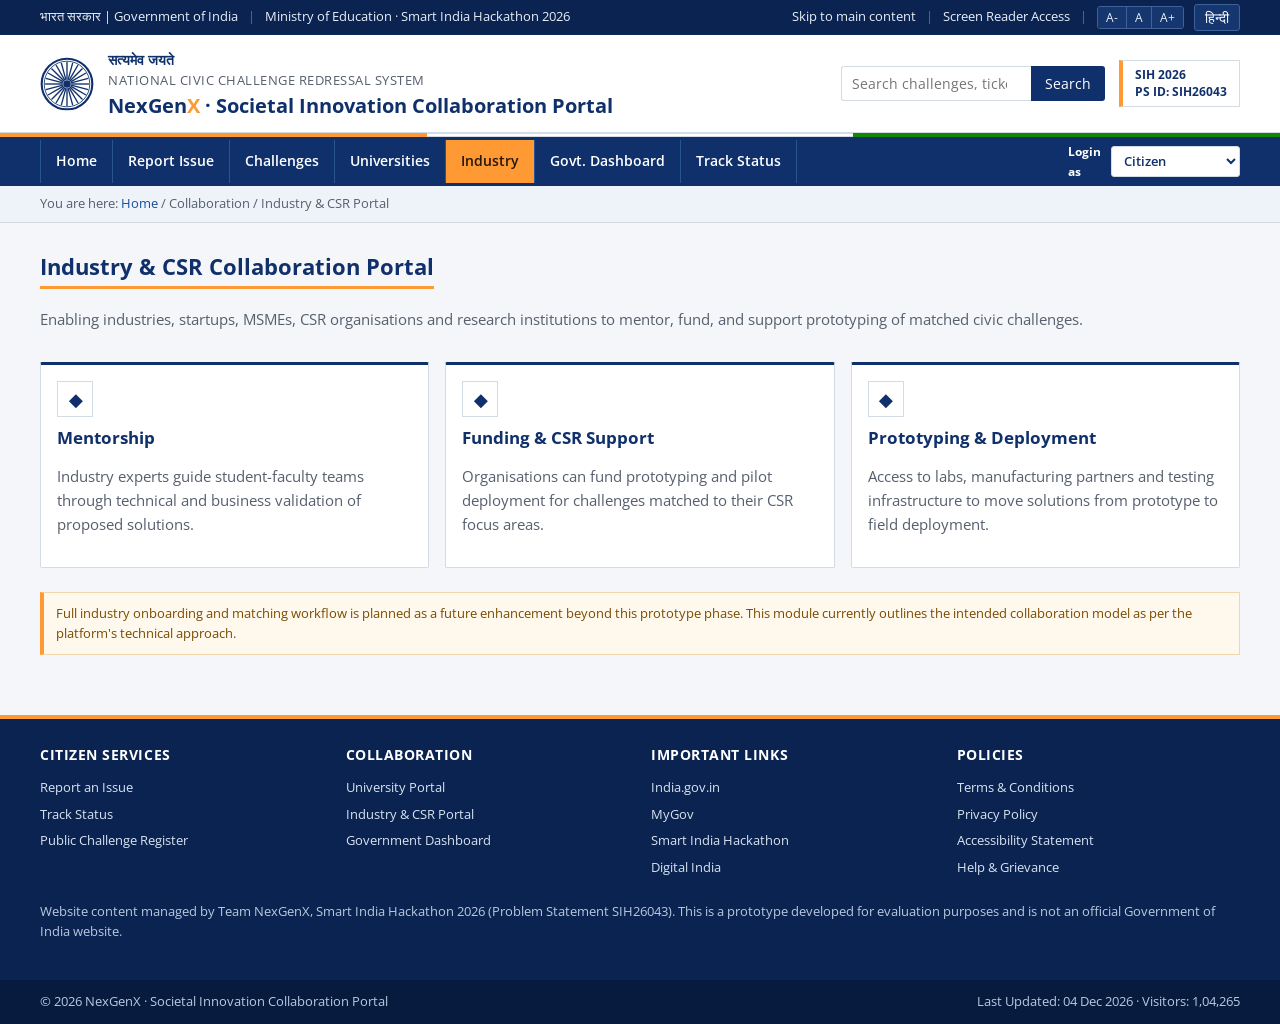
<file: templates/industry.html>
<!DOCTYPE html>
<html lang="en">
<head>
  <meta charset="UTF-8" />
  <meta name="viewport" content="width=device-width, initial-scale=1.0" />
  <title>Industry & CSR Portal · NexGenX | Government of India</title>
  <link rel="preconnect" href="https://fonts.googleapis.com" />
  <link href="https://fonts.googleapis.com/css2?family=Open+Sans:wght@400;600;700&display=swap" rel="stylesheet" />
  <link rel="stylesheet" href="/static/styles.css" />
</head>
<body>
  <section class="section">
    <div class="container">
      <div class="section-head">
        <div>
          <h2>Industry &amp; CSR Collaboration Portal</h2>
          <p class="muted" style="margin-top:8px">Enabling industries, startups, MSMEs, CSR organisations and research institutions to mentor, fund, and support prototyping of matched civic challenges.</p>
        </div>
      </div>
      <div class="cards">
        <article class="card">
          <div class="icon">◆</div>
          <h3>Mentorship</h3>
          <p class="muted">Industry experts guide student-faculty teams through technical and business validation of proposed solutions.</p>
        </article>
        <article class="card">
          <div class="icon">◆</div>
          <h3>Funding &amp; CSR Support</h3>
          <p class="muted">Organisations can fund prototyping and pilot deployment for challenges matched to their CSR focus areas.</p>
        </article>
        <article class="card">
          <div class="icon">◆</div>
          <h3>Prototyping &amp; Deployment</h3>
          <p class="muted">Access to labs, manufacturing partners and testing infrastructure to move solutions from prototype to field deployment.</p>
        </article>
      </div>
      <div class="notice" style="margin-top:24px">
        Full industry onboarding and matching workflow is planned as a future enhancement beyond this prototype phase. This module currently outlines the intended collaboration model as per the platform's technical approach.
      </div>
    </div>
  </section>
  <script src="/static/layout.js"></script>
</body>
</html>
</file>
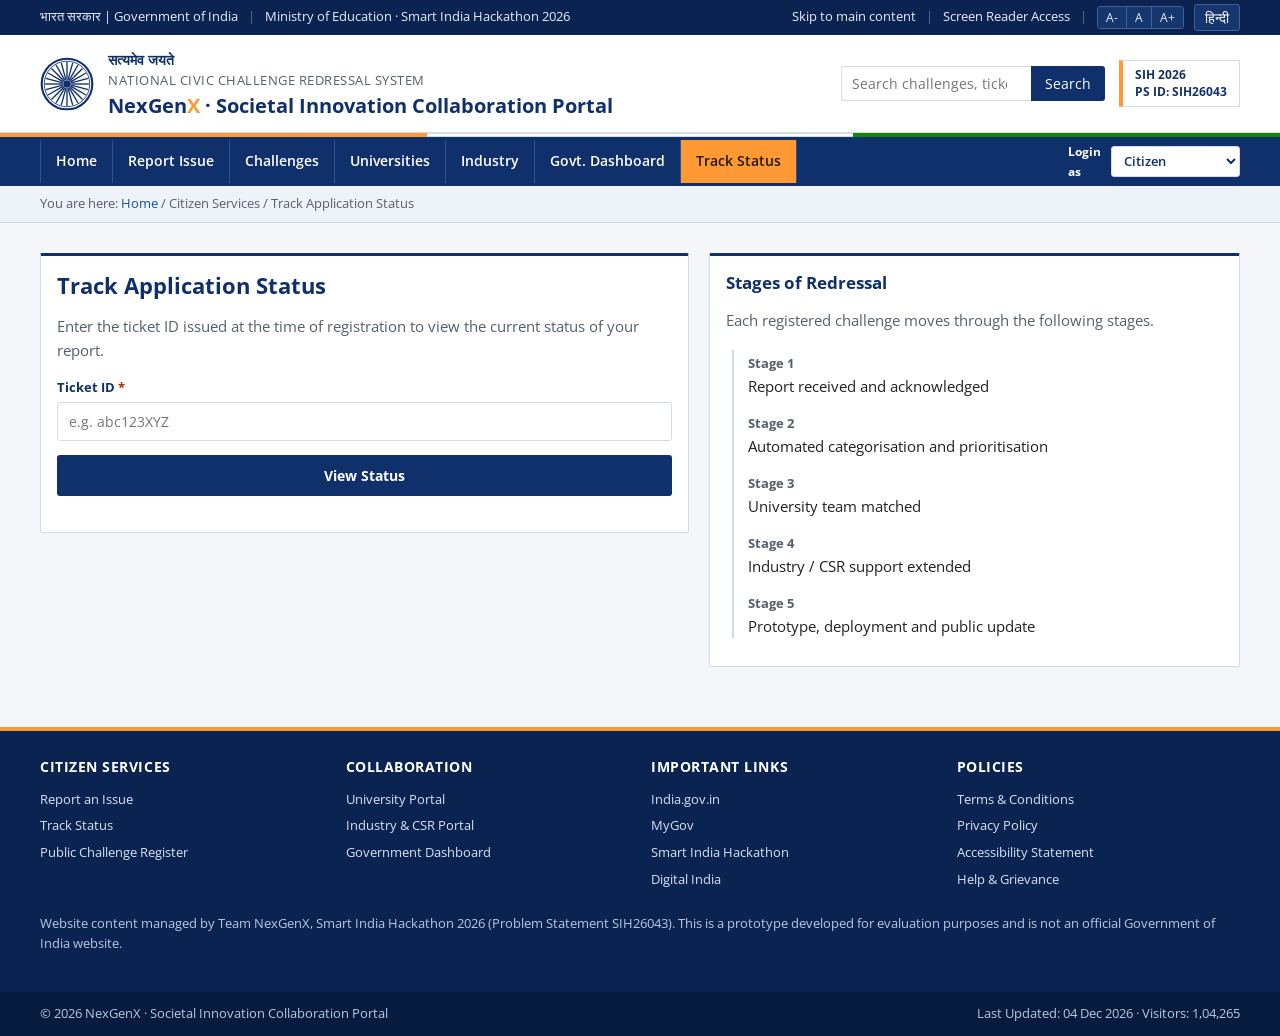
<file: templates/track.html>
<!DOCTYPE html>
<html lang="en">
<head>
  <meta charset="UTF-8" />
  <meta name="viewport" content="width=device-width, initial-scale=1.0" />
  <title>Track Application Status · NexGenX | Government of India</title>
  <link rel="preconnect" href="https://fonts.googleapis.com" />
  <link href="https://fonts.googleapis.com/css2?family=Open+Sans:wght@400;600;700&display=swap" rel="stylesheet" />
  <link rel="stylesheet" href="/static/styles.css" />
</head>
<body>
  <section class="section">
    <div class="container layout">
      <div class="card">
        <h2>Track Application Status</h2>
        <p class="muted">Enter the ticket ID issued at the time of registration to view the current status of your report.</p>
        <form id="find" class="form-grid">
          <div>
            <label for="ticket">Ticket ID <span class="req">*</span></label>
            <input id="ticket" placeholder="e.g. abc123XYZ" />
          </div>
          <button class="btn btn-primary" type="submit">View Status</button>
        </form>
        <div id="result" style="margin-top:20px"></div>
      </div>
      <div class="card">
        <h3>Stages of Redressal</h3>
        <p class="muted">Each registered challenge moves through the following stages.</p>
        <div class="timeline" style="margin-top:18px">
          <p><small>Stage 1</small><br>Report received and acknowledged</p>
          <p><small>Stage 2</small><br>Automated categorisation and prioritisation</p>
          <p><small>Stage 3</small><br>University team matched</p>
          <p><small>Stage 4</small><br>Industry / CSR support extended</p>
          <p><small>Stage 5</small><br>Prototype, deployment and public update</p>
        </div>
      </div>
    </div>
  </section>
  <script src="/static/store.js"></script>
  <script src="/static/layout.js"></script>
  <script>
    const params = new URLSearchParams(location.search);
    if (params.get("id")) ticket.value = params.get("id");

    async function show(id) {
      const i = await Store.get(id);
      if (!i) {
        result.innerHTML = "<p class='notice'>No record found against the ticket ID entered. Please verify and try again.</p>";
        return;
      }
      result.innerHTML = `
        <span class="badge">${i.category}</span>
        <span class="badge">${i.priority}</span>
        <span class="badge">${i.status}</span>
        <h3>${i.title}</h3>
        <p>${i.description}</p>
        <p class="muted">${i.location} · Applicant: ${i.reporter}</p>
        <p><b>Summary:</b> ${i.summary || ""}</p>
        <p><b>University:</b> ${i.university || "Awaited"}</p>
        ${i.photo ? `<img src="${i.photo}" alt="Supporting photograph" style="border:1px solid #d3dbe5;margin:12px 0;max-height:240px;object-fit:cover">` : ""}
        <h3>Action Taken</h3>
        <div class="timeline">${(i.updates || []).map((u) => `<p><small>${u.at}</small><br>${u.text}</p>`).join("") || "<p class='muted'>No action recorded so far.</p>"}</div>`;
    }
    document.getElementById("find").onsubmit = (e) => {
      e.preventDefault();
      show(ticket.value.trim());
    };
    if (ticket.value) show(ticket.value);
  </script>
</body>
</html>
</file>
<file: static/styles.css>
:root {
  --navy: #10306b;
  --navy-dark: #0a2350;
  --navy-light: #1c4d92;
  --saffron: #ff9933;
  --green: #138808;
  --link: #14509b;
  --ink: #212121;
  --muted: #555f6d;
  --line: #d3dbe5;
  --line-soft: #e6ecf3;
  --paper: #f4f6f9;
  --panel: #ffffff;
  --tint: #eef3f9;
  --alert: #b12704;
}

* {
  box-sizing: border-box;
}
html {
  scroll-behavior: smooth;
}
body {
  margin: 0;
  font-family: "Open Sans", Arial, Helvetica, sans-serif;
  font-size: 15px;
  line-height: 1.6;
  color: var(--ink);
  background: var(--paper);
}

a {
  color: var(--link);
  text-decoration: none;
}
a:hover {
  text-decoration: underline;
}
img {
  max-width: 100%;
  display: block;
}
button,
input,
select,
textarea {
  font-family: inherit;
  font-size: 14px;
}

.container {
  width: min(1200px, calc(100% - 32px));
  margin: 0 auto;
}
.skip-link {
  position: absolute;
  left: -9999px;
  top: 0;
  z-index: 100;
  background: var(--navy);
  color: #fff;
  padding: 8px 14px;
}
.skip-link:focus {
  left: 8px;
  top: 8px;
}

/* ---------- Government top utility bar ---------- */
.gov-topbar {
  background: var(--navy-dark);
  color: #e8eef7;
  font-size: 12.5px;
  border-bottom: 1px solid #0d2a5c;
}
.gov-topbar .container {
  display: flex;
  align-items: center;
  justify-content: space-between;
  gap: 12px;
  min-height: 34px;
  flex-wrap: wrap;
}
.gov-topbar a {
  color: #e8eef7;
}
.topbar-left {
  display: flex;
  gap: 10px;
  align-items: center;
}
.topbar-right {
  display: flex;
  gap: 10px;
  align-items: center;
}
.topbar-sep {
  color: #4d6fa4;
}
.font-ctl {
  display: inline-flex;
  border: 1px solid #3f6198;
  border-radius: 3px;
  overflow: hidden;
}
.font-ctl button {
  background: #15366f;
  color: #e8eef7;
  border: 0;
  cursor: pointer;
  padding: 2px 8px;
  font-size: 12px;
  border-right: 1px solid #3f6198;
}
.font-ctl button:last-child {
  border-right: 0;
}
.font-ctl button:hover {
  background: var(--navy-light);
}
.lang-toggle {
  background: #15366f;
  color: #fff;
  border: 1px solid #3f6198;
  border-radius: 3px;
  padding: 3px 10px;
  cursor: pointer;
}

/* ---------- Emblem header ---------- */
.gov-header {
  background: #fff;
  border-bottom: 1px solid var(--line);
}
.gov-header .container {
  display: flex;
  align-items: center;
  justify-content: space-between;
  gap: 18px;
  padding: 14px 0;
  flex-wrap: wrap;
}
.emblem-block {
  display: flex;
  align-items: center;
  gap: 14px;
}
.emblem {
  width: 54px;
  height: 54px;
  flex: none;
}
.emblem-text .hi {
  font-size: 14px;
  font-weight: 700;
  color: var(--navy);
}
.emblem-text .en {
  font-size: 12.5px;
  color: var(--muted);
  text-transform: uppercase;
  letter-spacing: 0.04em;
}
.portal-title {
  font-size: 20px;
  font-weight: 700;
  color: var(--navy);
  margin: 2px 0 0;
  line-height: 1.25;
}
.portal-title span {
  color: var(--saffron);
}
.header-right {
  display: flex;
  align-items: center;
  gap: 14px;
}
.sih-badge {
  border: 1px solid var(--line);
  border-left: 4px solid var(--saffron);
  padding: 6px 12px;
  font-size: 12px;
  color: var(--navy);
  font-weight: 700;
  line-height: 1.4;
}
.header-search {
  display: flex;
}
.header-search input {
  border: 1px solid var(--line);
  border-right: 0;
  padding: 7px 10px;
  width: 190px;
  border-radius: 3px 0 0 3px;
}
.header-search button {
  background: var(--navy);
  color: #fff;
  border: 0;
  padding: 7px 14px;
  cursor: pointer;
  border-radius: 0 3px 3px 0;
}

/* ---------- Tricolour strip ---------- */
.tricolour {
  height: 4px;
  display: flex;
}
.tricolour i {
  flex: 1;
}
.tricolour i:nth-child(1) {
  background: var(--saffron);
}
.tricolour i:nth-child(2) {
  background: #ffffff;
  border-top: 1px solid var(--line);
  border-bottom: 1px solid var(--line);
}
.tricolour i:nth-child(3) {
  background: var(--green);
}

/* ---------- Main navigation ---------- */
.gov-nav {
  background: var(--navy);
  position: sticky;
  top: 0;
  z-index: 50;
}
.gov-nav .container {
  display: flex;
  align-items: center;
  justify-content: space-between;
  gap: 10px;
}
.gov-nav ul {
  list-style: none;
  display: flex;
  margin: 0;
  padding: 0;
  flex-wrap: wrap;
}
.gov-nav a {
  display: block;
  color: #fff;
  padding: 11px 15px;
  font-size: 13.5px;
  font-weight: 600;
  border-right: 1px solid #2a548f;
}
.gov-nav li:first-child a {
  border-left: 1px solid #2a548f;
}
.gov-nav a:hover {
  background: var(--navy-light);
  text-decoration: none;
}
.gov-nav a.active {
  background: var(--saffron);
  color: #23180a;
}
.nav-right {
  display: flex;
  align-items: center;
  gap: 8px;
  padding: 5px 0;
}
.role-chip {
  background: #fff;
  border: 1px solid var(--line);
  border-radius: 3px;
  padding: 5px 8px;
  font-size: 12.5px;
  font-weight: 600;
  color: var(--navy);
}
.nav-toggle {
  display: none;
  background: transparent;
  color: #fff;
  border: 1px solid #3f6198;
  border-radius: 3px;
  padding: 6px 10px;
  cursor: pointer;
}

/* ---------- Breadcrumb ---------- */
.breadcrumb {
  background: var(--tint);
  border-bottom: 1px solid var(--line);
  font-size: 12.5px;
}
.breadcrumb .container {
  padding: 8px 0;
  color: var(--muted);
}

/* ---------- Buttons ---------- */
.btn {
  display: inline-flex;
  align-items: center;
  justify-content: center;
  gap: 8px;
  border: 1px solid transparent;
  border-radius: 3px;
  cursor: pointer;
  padding: 10px 18px;
  font-weight: 700;
  font-size: 14px;
}
.btn:hover {
  text-decoration: none;
}
.btn-primary {
  background: var(--navy);
  color: #fff;
}
.btn-primary:hover {
  background: var(--navy-light);
}
.btn-accent {
  background: var(--green);
  color: #fff;
}
.btn-accent:hover {
  background: #0f6f06;
}
.btn-ghost {
  background: #fff;
  border-color: var(--navy);
  color: var(--navy);
}
.btn-ghost:hover {
  background: var(--tint);
}
.btn-sm {
  padding: 6px 12px;
  font-size: 12.5px;
}
.btn:disabled {
  opacity: 0.6;
  cursor: not-allowed;
}

/* ---------- Hero / banner ---------- */
.hero {
  background: linear-gradient(180deg, #0d2a5c 0%, #15427f 100%);
  color: #fff;
  padding: 34px 0;
  border-bottom: 4px solid var(--saffron);
}
.hero-grid {
  display: grid;
  grid-template-columns: 1.25fr 0.75fr;
  gap: 28px;
  align-items: start;
}
.kicker {
  display: inline-block;
  background: rgba(255, 255, 255, 0.12);
  border: 1px solid rgba(255, 255, 255, 0.3);
  padding: 5px 10px;
  font-size: 12.5px;
  font-weight: 600;
  margin-bottom: 14px;
}
h1,
h2,
h3 {
  font-family: inherit;
  margin: 0 0 10px;
  color: var(--navy);
  line-height: 1.25;
}
h1 {
  font-size: 30px;
  font-weight: 700;
}
.hero h1 {
  color: #fff;
}
h2 {
  font-size: 22px;
}
h3 {
  font-size: 17px;
}
.lead {
  font-size: 15.5px;
  max-width: 70ch;
}
.hero .lead {
  color: #dce6f4;
}
.flow {
  display: flex;
  flex-wrap: wrap;
  gap: 8px;
  margin: 16px 0 20px;
}
.flow b {
  background: rgba(255, 255, 255, 0.1);
  border: 1px solid rgba(255, 255, 255, 0.28);
  padding: 6px 11px;
  font-size: 12.5px;
  font-weight: 600;
}
.hero-card {
  background: #fff;
  border: 1px solid var(--line);
  border-top: 4px solid var(--saffron);
  padding: 16px;
}
.hero-card .muted {
  color: var(--muted);
}
.cycle {
  display: grid;
  grid-template-columns: 1fr 1fr;
  gap: 10px;
}
.cycle div {
  padding: 12px;
  font-size: 13px;
  font-weight: 700;
  color: #fff;
  border-radius: 2px;
}
.cycle small {
  font-weight: 400;
}
.cycle .c {
  background: #b06a00;
}
.cycle .u {
  background: var(--navy);
}
.cycle .i {
  background: #5a3a9e;
}
.cycle .g {
  background: var(--green);
}

/* ---------- Sections & panels ---------- */
.section {
  padding: 30px 0;
}
.section-head {
  display: flex;
  justify-content: space-between;
  align-items: flex-end;
  gap: 16px;
  margin-bottom: 16px;
}
.section-head h2 {
  padding-bottom: 6px;
  border-bottom: 3px solid var(--saffron);
  display: inline-block;
}
.muted {
  color: var(--muted);
}

.cards {
  display: grid;
  grid-template-columns: repeat(3, 1fr);
  gap: 16px;
}
.card {
  background: var(--panel);
  border: 1px solid var(--line);
  border-top: 3px solid var(--navy);
  padding: 16px;
  border-radius: 2px;
}
a.card:hover {
  border-top-color: var(--saffron);
  text-decoration: none;
  box-shadow: 0 2px 8px rgba(16, 48, 107, 0.12);
}
.icon {
  width: 36px;
  height: 36px;
  border: 1px solid var(--line);
  display: grid;
  place-items: center;
  font-size: 17px;
  font-weight: 700;
  color: var(--navy);
  margin-bottom: 10px;
}
.stats {
  display: grid;
  grid-template-columns: repeat(4, 1fr);
  gap: 14px;
}
.stat {
  background: #fff;
  border: 1px solid var(--line);
  border-left: 4px solid var(--green);
  padding: 14px 16px;
}
.stat b {
  display: block;
  font-size: 24px;
  color: var(--navy);
}
.stat span {
  color: var(--muted);
  font-size: 12.5px;
  font-weight: 600;
}

.layout {
  display: grid;
  grid-template-columns: 1.1fr 0.9fr;
  gap: 20px;
  align-items: start;
}

/* ---------- Announcement ticker ---------- */
.announce {
  background: #fff8ec;
  border: 1px solid #f0d6a8;
  border-left: 4px solid var(--saffron);
  padding: 10px 14px;
  display: flex;
  gap: 12px;
  align-items: flex-start;
  font-size: 13.5px;
}
.announce strong {
  color: var(--alert);
  white-space: nowrap;
}
.announce ul {
  margin: 0;
  padding-left: 18px;
}

/* ---------- Forms ---------- */
.form-grid {
  display: grid;
  gap: 14px;
}
label {
  display: block;
  font-size: 13px;
  font-weight: 700;
  color: var(--navy);
  margin-bottom: 4px;
}
label .req {
  color: var(--alert);
}
input,
select,
textarea {
  width: 100%;
  border: 1px solid var(--line);
  border-radius: 3px;
  padding: 9px 11px;
  background: #fff;
  color: var(--ink);
  outline: none;
}
textarea {
  min-height: 120px;
  resize: vertical;
}
input:focus,
select:focus,
textarea:focus {
  border-color: var(--navy-light);
  box-shadow: 0 0 0 3px rgba(28, 77, 146, 0.15);
}

/* ---------- Badges ---------- */
.badge {
  display: inline-block;
  border-radius: 2px;
  padding: 2px 8px;
  font-size: 11.5px;
  font-weight: 700;
  border: 1px solid transparent;
}
.High {
  background: #fdecea;
  color: #a3160b;
  border-color: #f2c3bd;
}
.Medium {
  background: #fff5e2;
  color: #8a5200;
  border-color: #f0dcb2;
}
.Low {
  background: #eaf6ec;
  color: #12650f;
  border-color: #c2e2c4;
}
.Infrastructure {
  background: #e9f0fa;
  color: var(--navy);
  border-color: #c5d6ec;
}
.Environment {
  background: #eaf6ec;
  color: #12650f;
  border-color: #c2e2c4;
}
.Health {
  background: #fdecf3;
  color: #97124f;
  border-color: #f0c3d6;
}
.Agriculture {
  background: #f0f7e4;
  color: #3c6b0d;
  border-color: #d5e6b8;
}
.Education {
  background: #efecfa;
  color: #40349b;
  border-color: #d0c9ec;
}
.Other {
  background: #eef1f4;
  color: #41505f;
  border-color: #d3dbe5;
}

/* ---------- Tables ---------- */
.table-wrap {
  overflow: auto;
}
table {
  width: 100%;
  border-collapse: collapse;
}
th,
td {
  text-align: left;
  padding: 10px;
  border: 1px solid var(--line);
  font-size: 13.5px;
}
th {
  background: var(--navy);
  color: #fff;
  font-size: 12.5px;
  text-transform: uppercase;
  letter-spacing: 0.03em;
}
tbody tr:nth-child(even) {
  background: #f7f9fc;
}

/* ---------- Map, filters, lists ---------- */
.map {
  height: 360px;
  border: 1px solid var(--line);
}
.filters {
  display: flex;
  gap: 10px;
  flex-wrap: wrap;
  margin-bottom: 14px;
}
.filters input,
.filters select {
  width: auto;
  min-width: 180px;
}
.issue-list {
  display: grid;
  gap: 12px;
}
.issue-item {
  display: grid;
  grid-template-columns: 1fr auto;
  gap: 14px;
  align-items: start;
}
.timeline {
  border-left: 2px solid var(--line);
  margin-left: 6px;
  padding-left: 14px;
}
.timeline p {
  margin: 0 0 12px;
}
.timeline small {
  color: var(--muted);
  font-weight: 700;
}

.ai-box {
  background: var(--tint);
  border: 1px solid var(--line);
  border-top: 3px solid var(--green);
}
.chips {
  display: flex;
  gap: 6px;
  flex-wrap: wrap;
}
.chips span {
  background: #e9f0fa;
  color: var(--navy);
  border: 1px solid #c5d6ec;
  padding: 2px 8px;
  font-size: 11.5px;
  font-weight: 600;
}
.notice {
  background: #fff8ec;
  border: 1px solid #f0d6a8;
  border-left: 4px solid var(--saffron);
  padding: 10px 12px;
  font-size: 13px;
  color: #7a4b00;
}

/* ---------- Footer ---------- */
.site-footer {
  margin-top: 30px;
  border-top: 4px solid var(--saffron);
}
.footer-main {
  background: var(--navy-dark);
  color: #d8e3f2;
  padding: 26px 0;
}
.footer-cols {
  display: grid;
  grid-template-columns: repeat(4, 1fr);
  gap: 22px;
}
.footer-cols h4 {
  margin: 0 0 10px;
  font-size: 13.5px;
  color: #fff;
  text-transform: uppercase;
  letter-spacing: 0.04em;
}
.footer-cols ul {
  list-style: none;
  margin: 0;
  padding: 0;
}
.footer-cols li {
  margin-bottom: 6px;
  font-size: 13px;
}
.footer-cols a {
  color: #d8e3f2;
}
.footer-bottom {
  background: #071b3f;
  color: #b9c9e0;
  font-size: 12.5px;
  padding: 12px 0;
}
.footer-bottom .container {
  display: flex;
  justify-content: space-between;
  gap: 14px;
  flex-wrap: wrap;
}
.footer-note {
  font-size: 12.5px;
  color: #b9c9e0;
}
.footer-row {
  display: flex;
  justify-content: space-between;
  gap: 16px;
  flex-wrap: wrap;
}

@media (max-width: 980px) {
  .hero-grid,
  .layout,
  .cards,
  .stats,
  .footer-cols {
    grid-template-columns: 1fr;
  }
  .gov-nav ul {
    display: none;
    width: 100%;
    flex-direction: column;
  }
  .gov-nav ul.open {
    display: flex;
  }
  .gov-nav a,
  .gov-nav li:first-child a {
    border: 0;
    border-bottom: 1px solid #2a548f;
  }
  .nav-toggle {
    display: inline-block;
  }
  .gov-nav .container {
    flex-wrap: wrap;
    padding: 6px 0;
  }
  .header-search input {
    width: 140px;
  }
}
</file>
